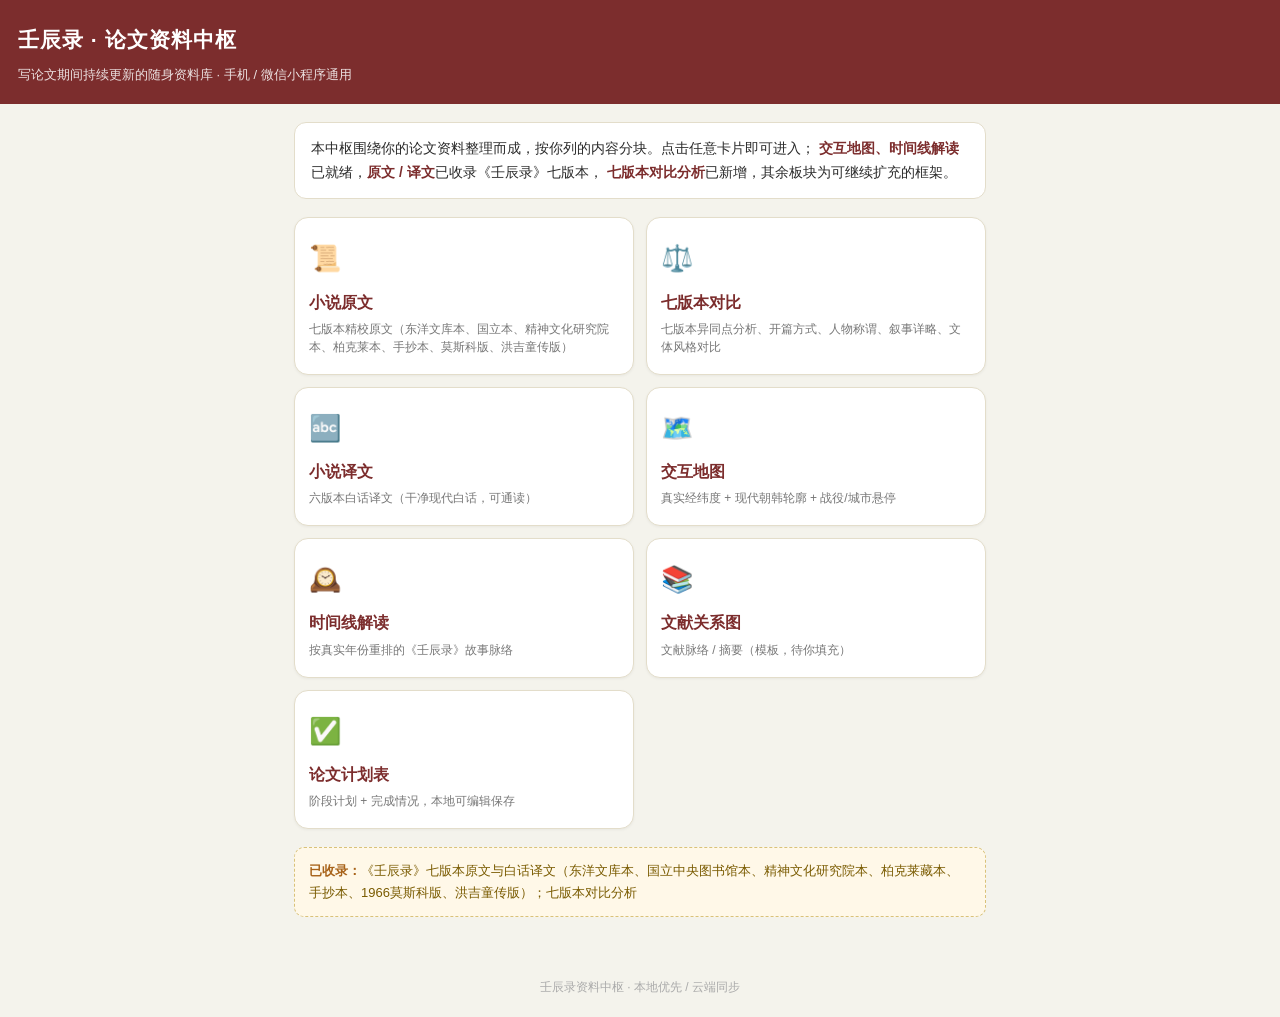
<file: 壬辰录/index.html>
<!doctype html>
<html lang="zh">
<head>
<meta charset="utf-8">
<meta name="viewport" content="width=device-width,initial-scale=1,maximum-scale=1,user-scalable=no">
<title>壬辰录·论文资料中枢</title>
<style>
  *{box-sizing:border-box;-webkit-tap-highlight-color:transparent}
  body{margin:0;font-family:-apple-system,"PingFang SC","Microsoft YaHei",sans-serif;
       background:#f4f3ec;color:#2b2b2b;line-height:1.7}
  header{background:#7c2d2d;color:#fff;padding:22px 18px 18px}
  header h1{margin:0;font-size:21px;letter-spacing:1px}
  header p{margin:6px 0 0;font-size:13px;opacity:.85}
  main{padding:18px 14px 40px;max-width:720px;margin:0 auto}
  .intro{background:#fff;border:1px solid #e3ddca;border-radius:12px;padding:14px 16px;
          font-size:14px;margin-bottom:18px}
  .intro b{color:#7c2d2d}
  .grid{display:grid;grid-template-columns:1fr 1fr;gap:12px}
  .card{display:block;background:#fff;border:1px solid #e3ddca;border-radius:14px;
         padding:18px 14px;text-decoration:none;color:#2b2b2b;box-shadow:0 1px 3px rgba(0,0,0,.05);
         transition:transform .1s}
  .card:active{transform:scale(.97)}
  .card .ico{font-size:26px}
  .card h3{margin:8px 0 4px;font-size:16px;color:#7c2d2d}
  .card p{margin:0;font-size:12px;color:#777;line-height:1.5}
  .note{margin-top:18px;background:#fff8e8;border:1px dashed #d9c27a;border-radius:10px;
         padding:12px 14px;font-size:13px;color:#7a5b00}
  .note b{color:#a8631a}
  footer{text-align:center;color:#aaa;font-size:12px;padding:20px}
</style>
</head>
<body>
<header>
  <h1>壬辰录 · 论文资料中枢</h1>
  <p>写论文期间持续更新的随身资料库 · 手机 / 微信小程序通用</p>
</header>
<main>
  <div class="intro">
    本中枢围绕你的论文资料整理而成，按你列的内容分块。点击任意卡片即可进入；
    <b>交互地图、时间线解读</b>已就绪，<b>原文 / 译文</b>已收录《壬辰录》七版本，
    <b>七版本对比分析</b>已新增，其余板块为可继续扩充的框架。
  </div>

  <div class="grid">
    <a class="card" href="壬辰录导读/original.html">
      <div class="ico">📜</div><h3>小说原文</h3>
      <p>七版本精校原文（东洋文库本、国立本、精神文化研究院本、柏克莱本、手抄本、莫斯科版、洪吉童传版）</p>
    </a>
    <a class="card" href="壬辰录导读/comparison.html">
      <div class="ico">⚖️</div><h3>七版本对比</h3>
      <p>七版本异同点分析、开篇方式、人物称谓、叙事详略、文体风格对比</p>
    </a>
    <a class="card" href="壬辰录导读/translation.html">
      <div class="ico">🔤</div><h3>小说译文</h3>
      <p>六版本白话译文（干净现代白话，可通读）</p>
    </a>
    <a class="card" href="壬辰录导读/map.html">
      <div class="ico">🗺️</div><h3>交互地图</h3>
      <p>真实经纬度 + 现代朝韩轮廓 + 战役/城市悬停</p>
    </a>
    <a class="card" href="壬辰录导读/timeline.html">
      <div class="ico">🕰️</div><h3>时间线解读</h3>
      <p>按真实年份重排的《壬辰录》故事脉络</p>
    </a>
    <a class="card" href="壬辰录导读/literature.html">
      <div class="ico">📚</div><h3>文献关系图</h3>
      <p>文献脉络 / 摘要（模板，待你填充）</p>
    </a>
    <a class="card" href="壬辰录导读/plan.html">
      <div class="ico">✅</div><h3>论文计划表</h3>
      <p>阶段计划 + 完成情况，本地可编辑保存</p>
    </a>
  </div>

  <div class="note">
    <b>已收录：</b>《壬辰录》七版本原文与白话译文（东洋文库本、国立中央图书馆本、精神文化研究院本、柏克莱藏本、手抄本、1966莫斯科版、洪吉童传版）；七版本对比分析
  </div>
</main>
<footer>壬辰录资料中枢 · 本地优先 / 云端同步</footer>
</body>
</html>
</file>
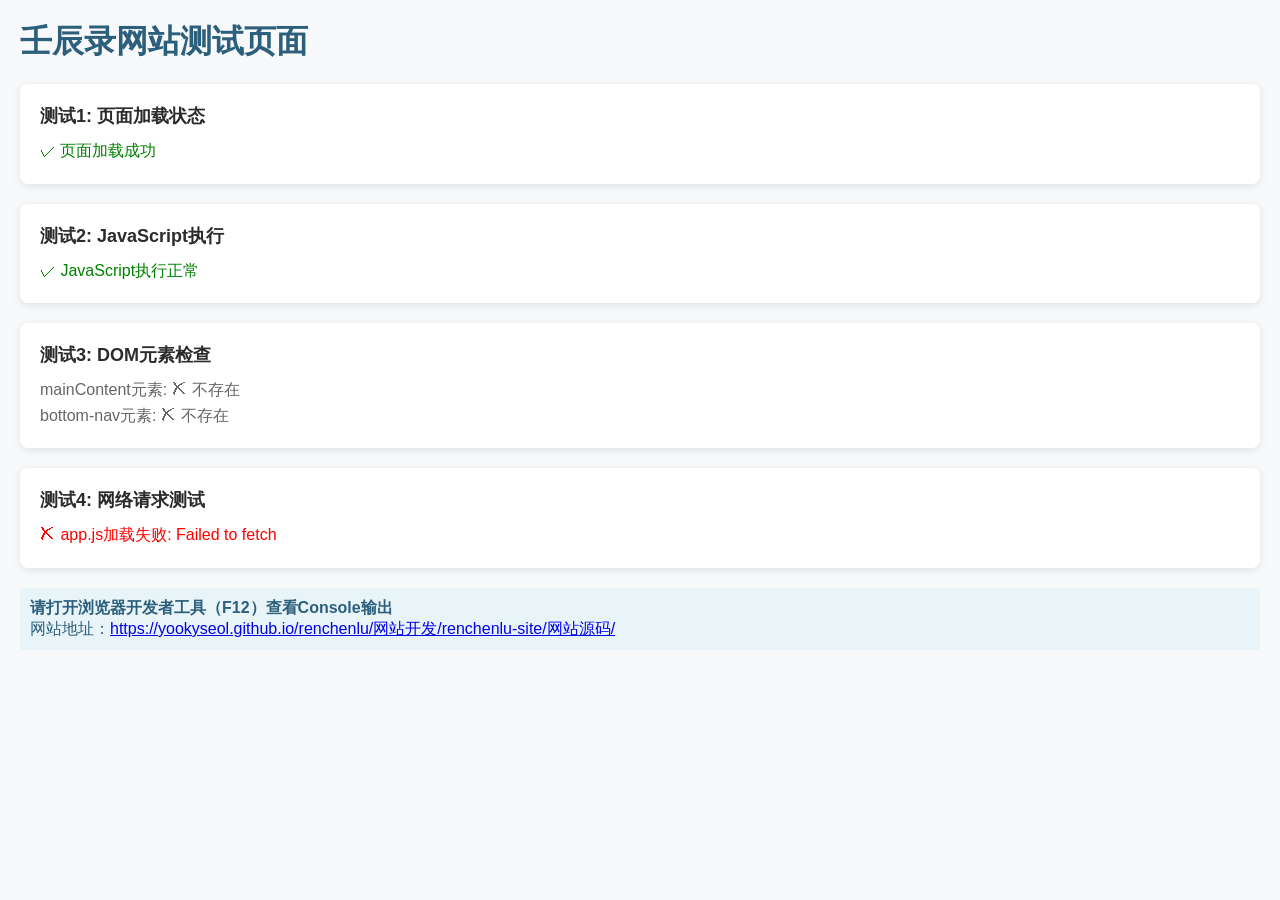
<file: test-debug.html>
<!DOCTYPE html>
<html lang="zh-CN">
<head>
<meta charset="UTF-8">
<meta name="viewport" content="width=device-width, initial-scale=1.0">
<title>测试 - 壬辰录网站</title>
<style>
* { margin: 0; padding: 0; box-sizing: border-box; }
body { font-family: sans-serif; padding: 20px; background: #f8f9fa; }
.test-box { background: white; padding: 20px; margin: 20px 0; border-radius: 8px; box-shadow: 0 2px 8px rgba(0,0,0,0.1); }
h1 { color: #2c5f7c; margin-bottom: 20px; }
h2 { color: #2b2b2b; margin-bottom: 10px; font-size: 18px; }
p { color: #666; line-height: 1.6; }
.success { color: green; }
.error { color: red; }
.info { color: #2c5f7c; background: #e8f4f8; padding: 10px; border-radius: 4px; margin: 10px 0; }
</style>
</head>
<body>
<h1>壬辰录网站测试页面</h1>

<div class="test-box">
<h2>测试1: 页面加载状态</h2>
<div id="test1-result"></div>
</div>

<div class="test-box">
<h2>测试2: JavaScript执行</h2>
<div id="test2-result"></div>
</div>

<div class="test-box">
<h2>测试3: DOM元素检查</h2>
<div id="test3-result"></div>
</div>

<div class="test-box">
<h2>测试4: 网络请求测试</h2>
<div id="test4-result"></div>
</div>

<div class="info">
<strong>请打开浏览器开发者工具（F12）查看Console输出</strong><br>
网站地址：<a href="https://yookyseol.github.io/renchenlu/网站开发/renchenlu-site/网站源码/">https://yookyseol.github.io/renchenlu/网站开发/renchenlu-site/网站源码/</a>
</div>

<script>
console.log('测试页面已加载');

// 测试1: 页面加载状态
document.getElementById('test1-result').innerHTML = '<p class="success">✓ 页面加载成功</p>';

// 测试2: JavaScript执行
try {
  const testVar = '测试变量';
  console.log('JavaScript执行正常，测试变量:', testVar);
  document.getElementById('test2-result').innerHTML = '<p class="success">✓ JavaScript执行正常</p>';
} catch (e) {
  console.error('JavaScript执行错误:', e);
  document.getElementById('test2-result').innerHTML = '<p class="error">✗ JavaScript执行错误: ' + e.message + '</p>';
}

// 测试3: DOM元素检查
const mainContent = document.getElementById('mainContent');
const nav = document.querySelector('.bottom-nav');
document.getElementById('test3-result').innerHTML = 
  '<p>mainContent元素: ' + (mainContent ? '✓ 存在' : '✗ 不存在') + '</p>' +
  '<p>bottom-nav元素: ' + (nav ? '✓ 存在' : '✗ 不存在') + '</p>';

// 测试4: 网络请求测试
fetch('https://yookyseol.github.io/renchenlu/网站开发/renchenlu-site/网站源码/assets/js/app.js')
  .then(response => {
    console.log('app.js响应状态:', response.status);
    document.getElementById('test4-result').innerHTML = 
      '<p>app.js加载状态: ' + (response.ok ? '✓ 成功 (状态码: ' + response.status + ')' : '✗ 失败') + '</p>';
    
    if (response.ok) {
      return response.text();
    }
  })
  .then(data => {
    if (data) {
      console.log('app.js内容长度:', data.length, '字符');
      console.log('app.js前100字符:', data.substring(0, 100));
    }
  })
  .catch(error => {
    console.error('app.js加载错误:', error);
    document.getElementById('test4-result').innerHTML += 
      '<p class="error">✗ app.js加载失败: ' + error.message + '</p>';
  });

// 测试app.js中的关键函数
fetch('https://yookyseol.github.io/renchenlu/网站开发/renchenlu-site/网站源码/assets/js/app.js')
  .then(response => response.text())
  .then(code => {
    console.log('检查app.js中的关键函数:');
    const hasNavigateTo = code.includes('function navigateTo');
    const hasRenderText = code.includes('function renderText');
    const hasLoadTextContent = code.includes('function loadTextContent');
    
    console.log('navigateTo函数:', hasNavigateTo ? '✓ 存在' : '✗ 不存在');
    console.log('renderText函数:', hasRenderText ? '✓ 存在' : '✗ 不存在');
    console.log('loadTextContent函数:', hasLoadTextContent ? '✓ 存在' : '✗ 不存在');
    
    document.getElementById('test4-result').innerHTML += 
      '<p>navigateTo函数: ' + (hasNavigateTo ? '✓ 存在' : '✗ 不存在') + '</p>' +
      '<p>renderText函数: ' + (hasRenderText ? '✓ 存在' : '✗ 不存在') + '</p>' +
      '<p>loadTextContent函数: ' + (hasLoadTextContent ? '✓ 存在' : '✗ 不存在') + '</p>';
  })
  .catch(error => {
    console.error('检查函数时出错:', error);
  });
</script>
</body>
</html>
</file>
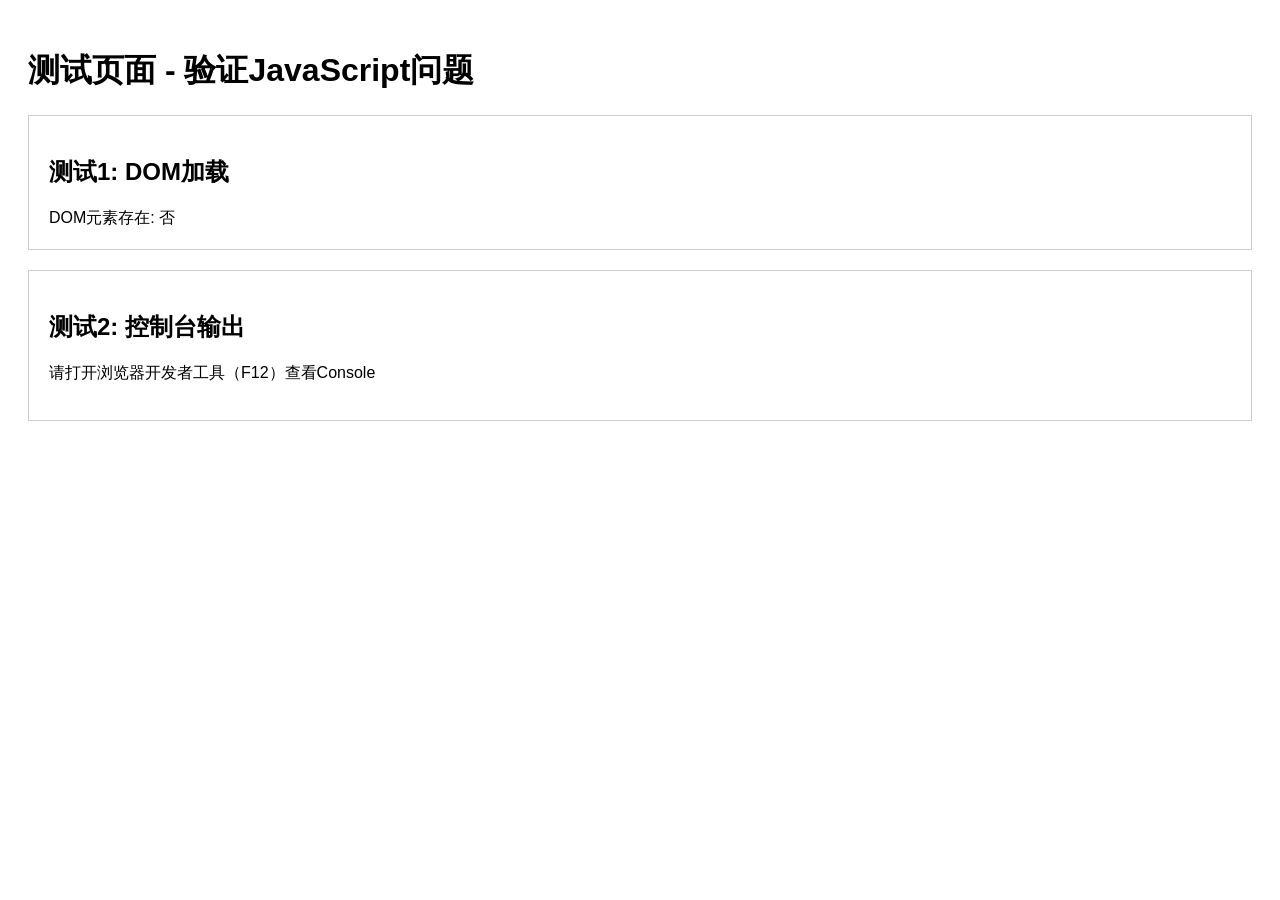
<file: test.html>
<!DOCTYPE html>
<html lang="zh-CN">
<head>
<meta charset="UTF-8">
<meta name="viewport" content="width=device-width, initial-scale=1.0">
<title>测试 - 壬辰录</title>
<style>
body { font-family: sans-serif; padding: 20px; }
.test-section { margin: 20px 0; padding: 20px; border: 1px solid #ccc; }
</style>
</head>
<body>
<h1>测试页面 - 验证JavaScript问题</h1>

<div class="test-section">
<h2>测试1: DOM加载</h2>
<div id="test1"></div>
</div>

<div class="test-section">
<h2>测试2: 控制台输出</h2>
<p>请打开浏览器开发者工具（F12）查看Console</p>
</div>

<script>
console.log('测试页面加载成功');
console.log('window.app:', window.app);
console.log('document.getElementById("mainContent"):', document.getElementById('mainContent'));

// 测试DOM
document.getElementById('test1').innerHTML = 'DOM元素存在: ' + (document.getElementById('mainContent') ? '是' : '否');

// 测试导航
setTimeout(function() {
  console.log('当前页面:', window.location.hash);
}, 1000);
</script>
</body>
</html>
</file>
